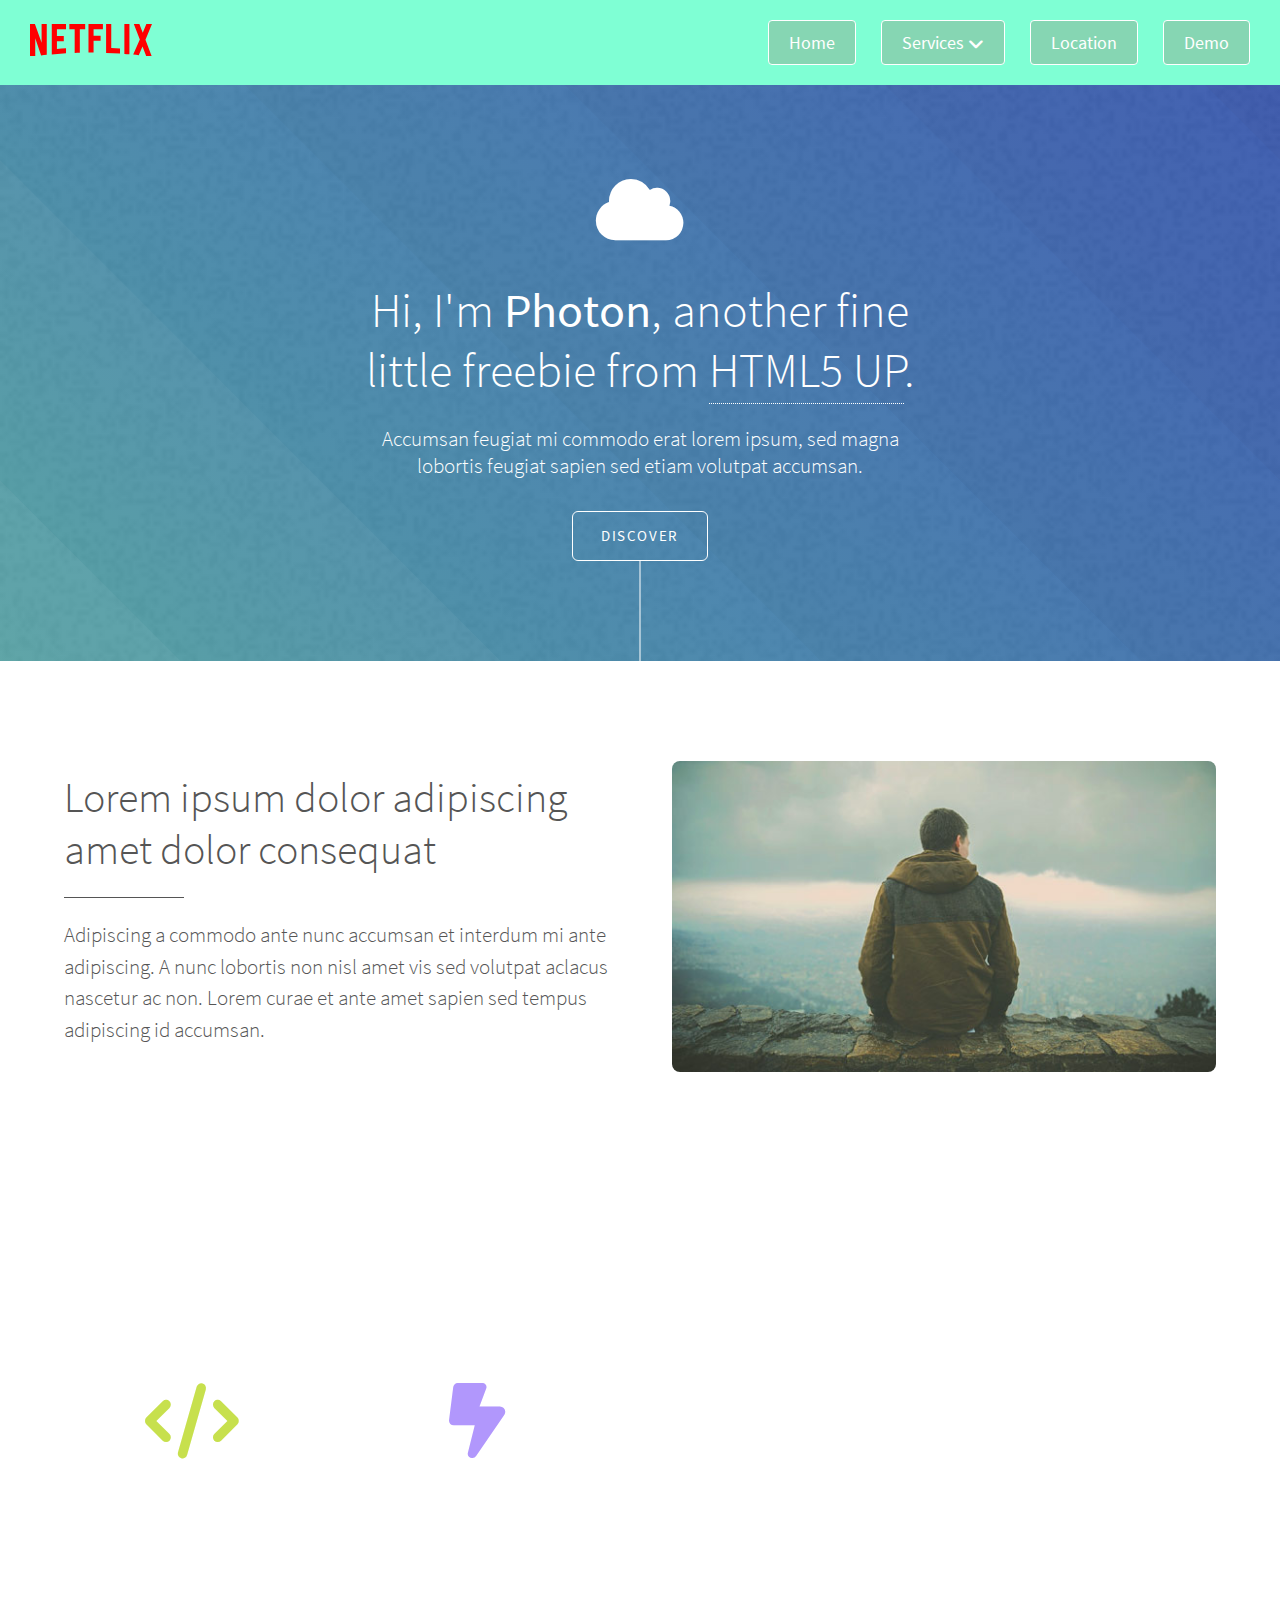
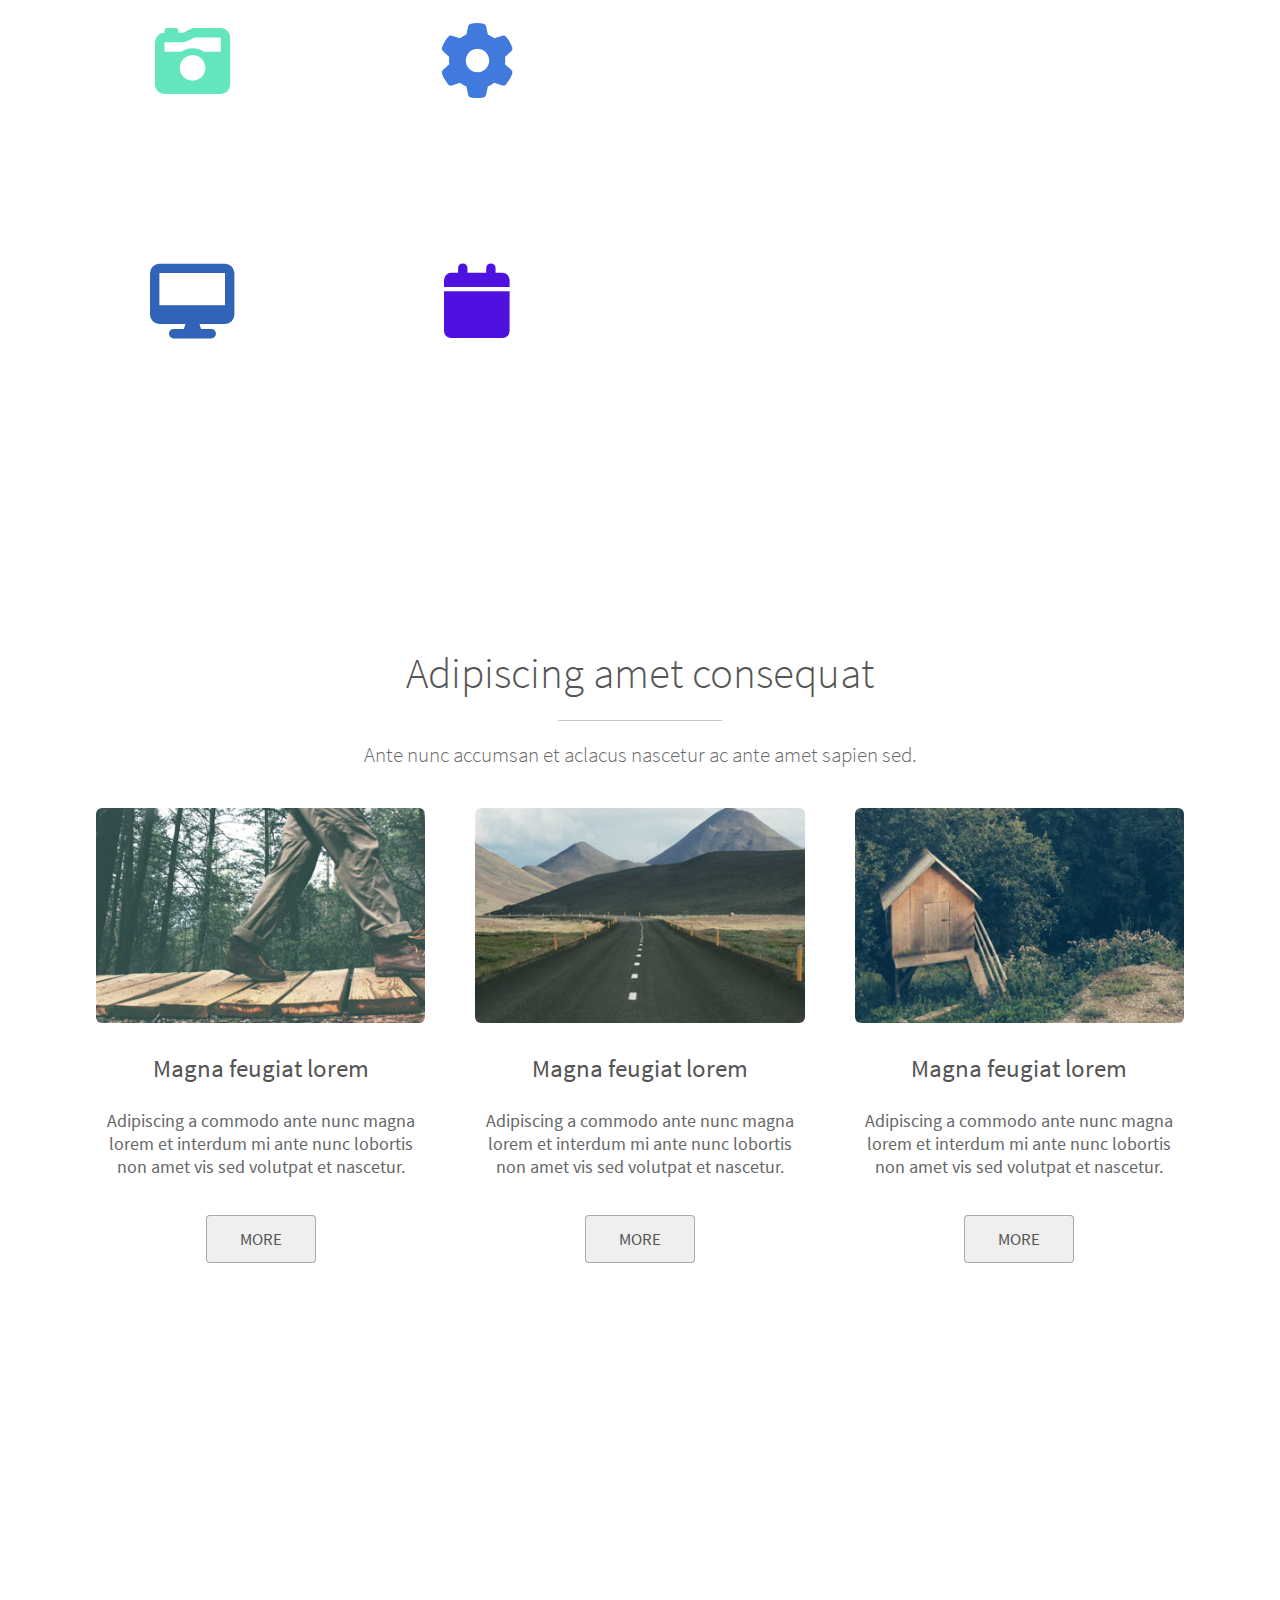
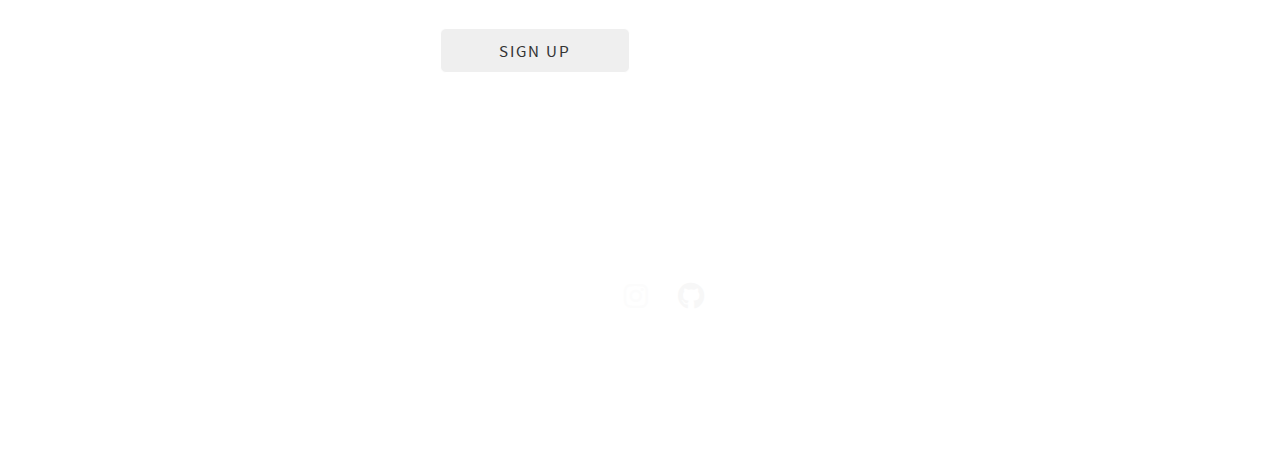
<file: project-2/index.html>
<!DOCTYPE html>
<html lang="en">
<head>
    <meta charset="UTF-8">
    <meta name="viewport" content="width=device-width, initial-scale=1.0">
    <link rel="stylesheet" href="style.css">
    
    <link rel="stylesheet" href="https://cdnjs.cloudflare.com/ajax/libs/font-awesome/6.5.0/css/all.min.css">

    <style>

        @font-face {
        font-family: 'Source Sans Pro';
        src: url('./assets/fonts/SourceSansPro-Bold.ttf') format('truetype');
        font-weight: 700;
        
        }


        @font-face {
        font-family: 'Source Sans Pro';
        src: url('./assets/fonts/SourceSansPro-Semibold.ttf') format('truetype');
        font-weight: 600;
        
        }

        @font-face {
        font-family: 'Source Sans Pro';
        src: url('./assets/fonts/SourceSansPro-Regular.ttf') format('truetype');
        font-weight: 400;
        
        }


        @font-face {
        font-family: 'Source Sans Pro';
        src: url("./assets/fonts/SourceSansPro-Light.ttf") format('truetype');
        font-weight: 300;
        
        }

</style>

</head>
<body>
    <div class="header">
        <div class="logo-container"> 
            <div class="logo">
            <a href="#"> <svg viewBox="0 0 111 30" version="1.1" xmlns="http://www.w3.org/2000/svg" xmlns:xlink="http://www.w3.org/1999/xlink" aria-hidden="true" role="img" class="default-ltr-cache-4wvxq9-StyledBrandLogo ev1dnif2"><g><path d="M105.06233,14.2806261 L110.999156,30 C109.249227,29.7497422 107.500234,29.4366857 105.718437,29.1554972 L102.374168,20.4686475 L98.9371075,28.4375293 C97.2499766,28.1563408 95.5928391,28.061674 93.9057081,27.8432843 L99.9372012,14.0931671 L94.4680851,-5.68434189e-14 L99.5313525,-5.68434189e-14 L102.593495,7.87421502 L105.874965,-5.68434189e-14 L110.999156,-5.68434189e-14 L105.06233,14.2806261 Z M90.4686475,-5.68434189e-14 L85.8749649,-5.68434189e-14 L85.8749649,27.2499766 C87.3746368,27.3437061 88.9371075,27.4055675 90.4686475,27.5930265 L90.4686475,-5.68434189e-14 Z M81.9055207,26.93692 C77.7186241,26.6557316 73.5307901,26.4064111 69.250164,26.3117443 L69.250164,-5.68434189e-14 L73.9366389,-5.68434189e-14 L73.9366389,21.8745899 C76.6248008,21.9373887 79.3120255,22.1557784 81.9055207,22.2804387 L81.9055207,26.93692 Z M64.2496954,10.6561065 L64.2496954,15.3435186 L57.8442216,15.3435186 L57.8442216,25.9996251 L53.2186709,25.9996251 L53.2186709,-5.68434189e-14 L66.3436123,-5.68434189e-14 L66.3436123,4.68741213 L57.8442216,4.68741213 L57.8442216,10.6561065 L64.2496954,10.6561065 Z M45.3435186,4.68741213 L45.3435186,26.2498828 C43.7810479,26.2498828 42.1876465,26.2498828 40.6561065,26.3117443 L40.6561065,4.68741213 L35.8121661,4.68741213 L35.8121661,-5.68434189e-14 L50.2183897,-5.68434189e-14 L50.2183897,4.68741213 L45.3435186,4.68741213 Z M30.749836,15.5928391 C28.687787,15.5928391 26.2498828,15.5928391 24.4999531,15.6875059 L24.4999531,22.6562939 C27.2499766,22.4678976 30,22.2495079 32.7809542,22.1557784 L32.7809542,26.6557316 L19.812541,27.6876933 L19.812541,-5.68434189e-14 L32.7809542,-5.68434189e-14 L32.7809542,4.68741213 L24.4999531,4.68741213 L24.4999531,10.9991564 C26.3126816,10.9991564 29.0936358,10.9054269 30.749836,10.9054269 L30.749836,15.5928391 Z M4.78114163,12.9684132 L4.78114163,29.3429562 C3.09401069,29.5313525 1.59340144,29.7497422 0,30 L0,-5.68434189e-14 L4.4690224,-5.68434189e-14 L10.562377,17.0315868 L10.562377,-5.68434189e-14 L15.2497891,-5.68434189e-14 L15.2497891,28.061674 C13.5935889,28.3437998 11.906458,28.4375293 10.1246602,28.6868498 L4.78114163,12.9684132 Z"></path></g></svg></a>
            
            </div>
            <div class="hamburger">
            <i class="fa-solid fa-bars icon" style="color: white;"></i>
            </div>
        </div>
        <nav class="navigation">
            <ul class="nav-links-container">
                <li class="nav-links"><a class="list" href="#">
                    Home
                </a></li>
                <li class="nav-links services"><a  class="list" href="#">
                    Services
                    <i class="fa-solid fa-angle-up fa-flip-vertical"></i>
                </a>

                
            
                <div class="overlay">
                    <ul class="overlay-links-container">
                        <li class="overlay-links">option-1</li>
                        <li class="overlay-links">option-2</li>
                        <li class="overlay-links">option-3</li>
                    </ul>

                </div>
                </li>
                <li class="nav-links"><a class="list" href="#">
                    Location
                </a></li>
                <li class="nav-links"><a class="list"  href="#">
                    Demo
                </a></li>
            </ul>
        </nav>

        
    </div>

    <div class="home-page">
       <div class="inner-part">
            <i class="fa-solid fa-cloud home" style="color: #ffffff;"></i>
            <p class="home-para-1">
                Hi, I'm <span class="photon-span">Photon</span>, another fine
                little freebie from <span class="html5-span">HTML5 UP</span>.
            </p>
            <p  class="home-para-2">
                Accumsan feugiat mi commodo erat lorem ipsum, sed magna
                lobortis feugiat sapien sed etiam volutpat accumsan.
            </p>
            <button  class="home-btn">
                DISCOVER
            </button>
       </div>
    </div>

    <div class="section-2">
        <div class="section-2-container">

            <div class="sec-2-card-1">
                <p class="sec-2-para-1">Lorem ipsum dolor adipiscing
                    amet dolor consequat</p>

                <p class="sec-2-para-2">Adipiscing a commodo ante nunc accumsan et interdum mi ante adipiscing. A nunc lobortis non nisl amet vis sed volutpat aclacus nascetur ac non. Lorem curae et ante amet sapien sed tempus adipiscing id accumsan.

                </p>
            </div>
            <div class="sec-2-card-2">
                <img class="card-img" src="./assets/images/pic01.jpg">
            </div>

        </div>
    </div>


    <div class="section-3">
        <div class="sec-3-container">
            <div class="col-1">
                <div class="icon-col">
                    <div class="icon-wrapper">
                        <i class="fa-solid fa-code tilted-icon" style="color: #c7e04d;"></i>
                    </div>
                    <div class="icon-wrapper">
                        <i class="fa-solid fa-camera-retro tilted-icon" style="color: #63E6BE;"></i>
                    </div>
                    <div class="icon-wrapper">
                        <i class="fa-solid fa-desktop tilted-icon" style="color: #3163b9;"></i>
                    </div>
                    
                </div>
                <div class="icon-col">
                    <div class="icon-wrapper">
                        <i class="fa-solid fa-bolt-lightning tilted-icon" style="color: #B197FC;"></i>
                    </div>
                    <div class="icon-wrapper">
                        <i class="fa-solid fa-gear tilted-icon" style="color: #407add;"></i>
                    </div>
                    <div class="icon-wrapper">
                       <i class="fa-solid fa-calendar tilted-icon" style="color: #4f11df;"></i>
                    </div>
                    
                </div>

            </div>
            <div class="col-2">

                <p class="col-2-para-1">Lorem ipsum dolor adipiscing
amet dolor consequat</p>

                <p class="col-2-para-2">
                    Adipiscing a commodo ante nunc accumsan interdum mi ante adipiscing. A nunc lobortis non nisl amet vis volutpat aclacus nascetur ac non. Lorem curae eu ante amet sapien in tempus ac. Adipiscing id accumsan adipiscing ipsum.
                </p>

                <p class="col-2-para-3">
                    Blandit faucibus proin. Ac aliquam integer adipiscing enim non praesent vis commodo nunc phasellus cubilia ac risus accumsan. Accumsan blandit. Lobortis phasellus non lobortis dit varius mi varius accumsan lobortis. Blandit ante aliquam lacinia lorem lobortis semper morbi col faucibus vitae integer placerat accumsan orci eu mi odio tempus adipiscing adipiscing adipiscing curae consequat feugiat etiam dolore.
                </p>

                <p class="col-2-para-4">
                    Adipiscing a commodo ante nunc accumsan interdum mi ante adipiscing. A nunc lobortis non nisl amet vis volutpat aclacus nascetur ac non. Lorem curae eu ante amet sapien in tempus ac. Adipiscing id accumsan adipiscing ipsum.
                </p>

            </div>

        </div>
    </div>


    <div class="section-4">
        <div class="sec-4-heading">
            <p class="sec-4-heading-1">
                Adipiscing amet consequat
            </p>
            <p class="sec-4-heading-2">
                Ante nunc accumsan et aclacus nascetur ac ante amet sapien sed.
            </p>
        </div>

        <div class="section-4-container">

            <div class="sec-4-card">
                <img class="sec-4-card-img" src="./assets/images/pic02.jpg">

                <p class="sec-4-card-p1">
                    Magna feugiat lorem
                </p>

                <p class="sec-4-card-p2">
                    Adipiscing a commodo ante nunc magna lorem et interdum mi ante nunc lobortis non amet vis sed volutpat et nascetur.
                </p>

                <button class="sec-4-btn">
                    MORE
                </button>
            </div>

            <div class="sec-4-card">
                <img class="sec-4-card-img" src="./assets/images/pic03.jpg">

                <p class="sec-4-card-p1">
                    Magna feugiat lorem
                </p>

                <p class="sec-4-card-p2">
                    Adipiscing a commodo ante nunc magna lorem et interdum mi ante nunc lobortis non amet vis sed volutpat et nascetur.
                </p>

                <button class="sec-4-btn">
                    MORE
                </button>

            </div>

            <div class="sec-4-card">
                <img class="sec-4-card-img" src="./assets/images/pic04.jpg">

                <p class="sec-4-card-p1">
                    Magna feugiat lorem
                </p>

                <p class="sec-4-card-p2">
                    Adipiscing a commodo ante nunc magna lorem et interdum mi ante nunc lobortis non amet vis sed volutpat et nascetur.
                </p>

                <button class="sec-4-btn">
                    MORE
                </button>

            </div>

        </div>
    </div>

    <div class="section-5">
        <div class="sec-5-header">
            <p class="sec-5-header-p1">
                Ipsum feugiat consequat?
            </p>
            <p class="sec-5-header-p2">
                Sed lacus nascetur ac ante amet sapien.
            </p>
        </div>

        <div class="sec-5-flex-container">
            <button class="sign-up-btn">SIGN UP</button>
            <button class="learn-btn">LEARN MORE</button>
        </div>
    </div>

    <footer>
        <div class="footer-content">
            <ul class="list-1">
                <li>
                    <a class="footer-anchor" href="#">
                        <i class="fa-brands fa-twitter footer-icon" style="color: #ffffff;"></i>
                    </a>
                </li>
                <li>
                    <a class="footer-anchor" href="#">
                        <i class="fa-brands fa-facebook-f footer-icon" style="color: #ffffff;"></i>
                    </a>
                </li>
                <li>
                    <a class="footer-anchor" href="#">
                        <i class="fa-brands fa-instagram footer-icon" style="color: #fcfcfc;"></i>
                    </a>
                </li>
                <li>
                    <a class="footer-anchor" href="#">
                        <i class="fa-brands fa-github footer-icon" style="color: #f7f7f7;"></i>
                    </a>
                </li>
                <li>
                    <a class="footer-anchor" href="#">
                        <i class="fa-solid fa-envelope footer-icon" style="color: #ffffff;"></i>
                    </a>
                </li>

            </ul>

            <div class="list-2">
                <p class="footer-link">© Untitled</p>
                <p class="footer-link border-link">Design: <span class="footer-span">HTML5 UP</span></p>
                <p class="footer-link">Demo Images: <span class="footer-span">Unsplash</span></p>
            </div>

        </div>
    </footer>

    <script src="script.js"></script>
</body>
</html>
</file>
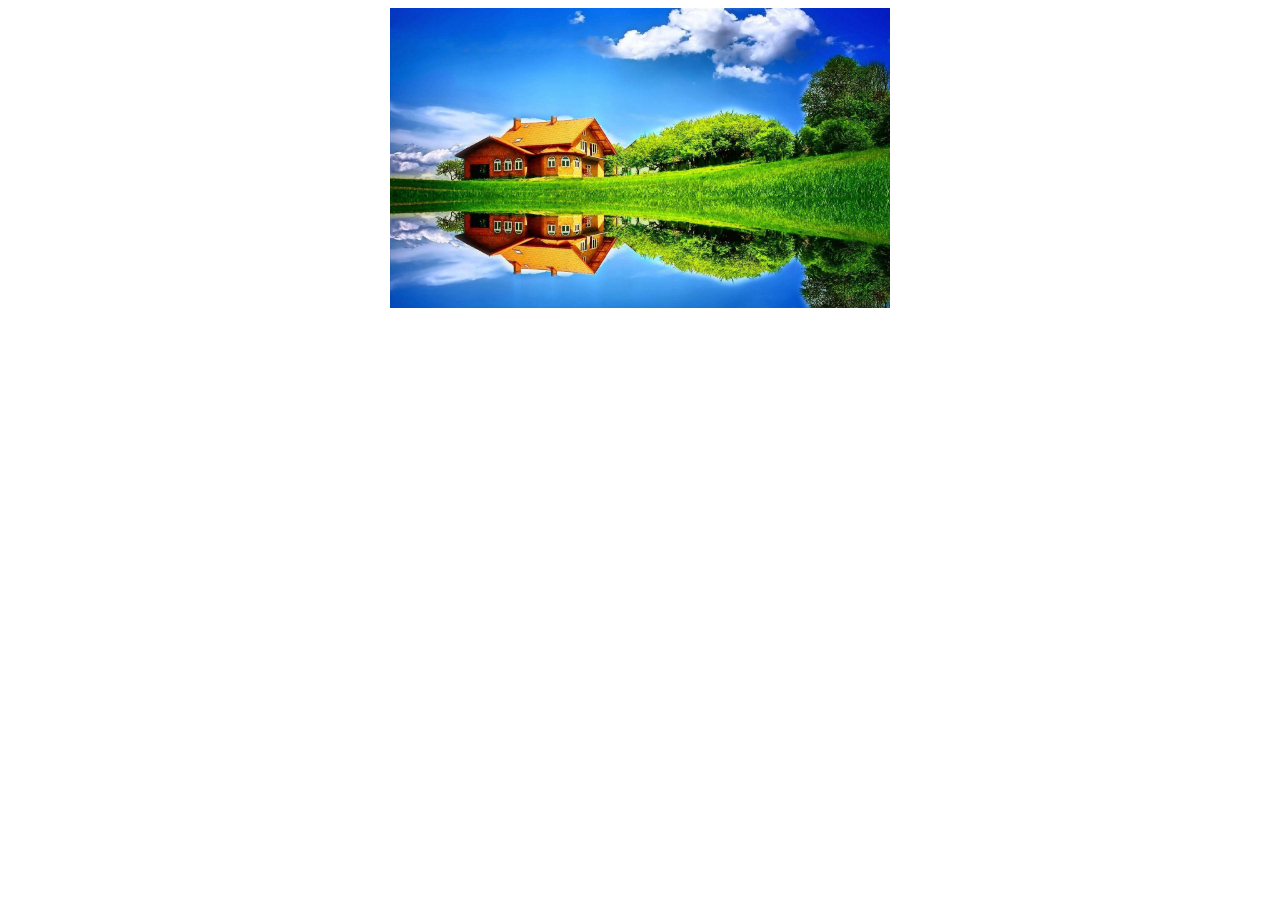
<file: project-2/index-1.html>
<!DOCTYPE html>
<html lang="en">
<head>
    <meta charset="UTF-8">
    <meta name="viewport" content="width=device-width, initial-scale=1.0">
    <title>Document</title>
    <style>

        .demo{
            transition: transform 0.25s;
            width:100%;
            height:100%;
        }

        .demo:hover{
            cursor: pointer;
            transform: scale(1.2);
        }

        .demo-div{
            
            margin-left: auto;
            margin-right: auto;
            width: 500px; 
            height: 300px; 
            overflow:hidden;
        }
    </style>
</head>
<body>

    <div class="demo-div" >
        <img src="./assets/images/demo.jpg" class="demo" >
    </div>
    
</body>
</html>
</file>
<file: project-2/style.css>
*{
    padding:0;
    margin:0;
    box-sizing: border-box;
}

button{
    font-family: 'Source Sans Pro', Helvetica, sans-serif;
}



body{
    /* background-color: rgb(42, 42, 42); */
    /* padding: 10px 20px; */
    font-family: 'Source Sans Pro', Helvetica, sans-serif;
    
}

.header{
    width: 100%;
    /* max-width: 1200px; */
    padding: 20px 30px;
    background-color:aquamarine;
    margin: auto;
    /* border-radius: 8px; */
    display: flex;
    justify-content: space-between;
    align-items: center;

}


.logo-container{
    width: 10%;
}

/* .logo{
    width: 10%;
   
} */

svg{
    fill: red;
}

.nav-links-container{
    list-style-type: none;
    display: flex;
    column-gap: 25px;
}

a{
    text-decoration: none;
    color: white;
    font-size: 18px;

}

.list{
    padding: 10px 20px;
    display: block;
}

.nav-links{
    
    border: 1px solid white;
    border-radius: 4px;
    background-color: rgba(164, 51, 51, 0.2);
    transition: background-color 0.25s;
}

.nav-links:hover{
    background-color: transparent;
    cursor: pointer;
   
   
}

nav{
    display: inline-block;
}

.services:hover .fa-angle-up{
    transform: rotate(90deg);
}


/* .services:hover{
    .services::after{
        transform: rotate(90deg);
    }
} */

.services:hover::after{
    transform: rotate(90deg);
}

.services{
    position: relative;
    transition: transform 4s;

}

.services:hover .overlay{
    display: block;
}

.overlay{
    position: absolute;
    display: none;
    left:0;
    right:0;
    top: 50px;
    padding: 10px;
    background-color: white;
    z-index: 99999;
    margin-top: 10px;
}

.overlay::before{
    position: absolute;
    content:"";
    width:0;
    height:0;
    border-bottom: 12px solid white;
    border-top: 12px solid transparent;
    border-left:12px solid transparent;
    border-right:12px solid transparent;
    top:-22px;
    left:50%;
    transform: translateX(-50%);
    z-index:99999;
    
    
}

.overlay-links{
    list-style-type: none;
    transition: text-decoration 4s;
    
}

.overlay-links:hover{
    text-decoration: underline  ;
}

.overlay-links-container{
    display:flex;
    flex-direction: column;
    justify-content: center;
    align-items: center;
    row-gap: 10px;
}

.hamburger{
    display: none;
}

.fa-bars{
    font-size: 35px;
}

.home-page{
    width: 100%;
    /* height: 120vh; */
    background-image: 

        /* linear-gradient(45deg, 
            rgba(255,255,255,0.2) 0%,
            rgba(255,255,255,0.2) 10%,
            rgba(129, 127, 127, 0.2) 10%,
            rgba(129,127,0127,0.2) 26%,
            rgba(255,255,255,0.1) 26%,
            rgba(255,255,255,0.1) 42%,
            rgba(0,0,0,0.1) 42%,
            rgba(0,0,0,0.1) 58%,
            rgba(194, 193, 193, 0.2) 58%,
            rgba(194,193,193,0.2) 74%,
            rgba(151,151,149,0.3) 74%,
            rgba(151, 151, 149,0.3) 90%,
            rgba(255,255,255,0.1) 90%,
            rgba(255,255,255,0.1) 100%
           
    ), */



        url("./assets/images/overlay2.png"),

        url("./assets/images/overlay3.svg"),

        linear-gradient(45deg,rgb(79, 164, 154), rgb(67, 97, 194));

     
            background-attachment: fixed;
            /* background-position: center; */
            /* background-repeat: no-repeat; */
            background-size: cover;

    
    text-align: center;

    padding-bottom: 100px;

    overflow: hidden;
}



.fa-cloud{
    
    margin-bottom: 35px;
    font-size: 70px;
}

.inner-part{
    margin-top: 7%;
    width: 45%;
    margin-left: auto;
    margin-right: auto;
}

.home-para-1{
    font-size:48px;
    font-weight: 300;
    color: white;
}

.photon-span{
    font-weight: 400;
}

.html5-span{
    border-bottom: 1px dotted white;
    padding-bottom: 3px;
    
}

.home-para-2{
    font-size:21px;
    color: white;
    margin-top: 16px;
}

.home-btn{
    font-size: 14.5px;
    color: white;
    background-color: transparent;
    letter-spacing: 0.125em;
    border: 1px solid white;
    border-radius: 6px;
    padding: 15px 28px;
    transition: all 0.2s;
    margin-top: 32px;
    position: relative;
}

.home-btn:hover{
    cursor: pointer;
    background-color: rgba(255,255,255,0.3);
    
}

.home-btn::after{
    content: "";
    background-color: #fff;
    position: absolute;
    top: 100%;
    left: 50%;
    transform:translateX(-50%);
    width: 1px;
    height: 100vh;
}

.home-para-2{
    font-weight: 300;
    margin-top: 25px;
}


.section-2{
    width: 100%;
    /* height: 70vh; */
    padding: 100px 0px;

}

.section-2-container{
    width: 90%;
    max-width: 1200px;
    height: 100%;
    /* background-color: #f6ef70; */
    margin: auto;
    display: flex;
    column-gap: 64px;
    
}

.sec-2-card-1{
    /* background-color: #d27878; */
    width: 50%;
    padding-top: 10px;
    
}
.sec-2-card-2{
    /* background-color: #cc7c7c; */
    width: 50%;
    
    

}

.card-img{
    width:100%;
    border-radius: 8px;
}

.sec-2-para-1{
    color: #555;
    font-size: 42px;
    font-weight: 300;
    position: relative;
    padding-bottom: 22px;
    margin-bottom: 22px;
}

.sec-2-para-1::after{
    content: "";
    background-color: #555;
    position: absolute;
    height: 1px;
    width: 22%;
    left:0;
    top: 100%;
}

.sec-2-para-2{
    color: #555;
    font-size: 21.3px;
    font-weight: 300;
    line-height: 1.5;
}


.section-3{
    background-image: url("./assets/images/overlay1-sec-3.png"),
                      url("./assets/images/section-3.jpg");

    background-size: cover;
    background-attachment: fixed;
    /* height: 120vh; */
    width: 100%;
    padding: 120px 0px;
}

.sec-3-container{
    display: grid;
    grid-template-columns: repeat(2,1fr);
    column-gap: 70px;
    /* background-color: #fff; */
    width:90%;
    max-width: 1200px;
    margin: auto;
}

.col-1{
    /* width:100%;
    height:100%;
    background-color: #da5959; */
    display:grid;
    grid-template-columns: 1fr 1fr;
    column-gap: 30px;
}

/* .icon-col,.text-col{
    background-color: #4abbe8;
} */

.col-2{
    width:100%;
    /* height:100%;
    background-color: #da5959; */
}

.tilted-icon{
    font-size: 75px;
    transform: rotate(-45deg);
}

.icon-wrapper{
    width: 150px;
    height: 150px;
    /* margin: auto; */
    padding: 40px;
    border: 2px solid white;
    display: flex;
    justify-content: center;
    align-items: center;
    transform: rotate(45deg);
    border-radius: 4px;
}

.icon-col{
    display:flex;
    flex-direction: column;
    row-gap: 90px;
    align-items: center;
    padding: 50px 0;
}

.col-2{
    padding-top: 40px;
    text-align: left;
}

.col-2-para-1{
    font-size: 37.33px;
    position: relative;
    padding-bottom: 40px;
    margin-bottom: 40px;
    color:#fff;
    font-weight: 300;
}

.col-2-para-1::after{
    content:"";
    position: absolute;
    background-color: #fff;
    height: 1px;
    width: 25%;
    left: 0;
    top: 100%;


}

.col-2-para-2{
    font-size: 20px;
    margin-bottom: 40px;
    color: white;
    font-weight: 300;
}
.col-2-para-3{
    font-size: 20px;
    margin-bottom: 40px;
    color: white;
    font-weight: 300;
}
.col-2-para-4{
    font-size: 20px;
    margin-bottom: 40px;
    color: white;
    font-weight: 300;
}


.section-4{
    width: 100%;
  
    padding: 100px 0;
}

.sec-4-heading{
    width:100%;
    text-align: center;
    margin-bottom:40px;
}

.sec-4-heading-1{
    position: relative;
    padding-bottom: 20px;
    display: inline-block;
    font-size: 42.66px;
    color: #555555;
    font-weight: 300;
    margin-bottom: 21px;

}

.sec-4-heading-1::after{
    position: absolute;
    content: "";
    height: 1px;
    width: 35%;
    left:50%;
    transform: translateX(-50%);
    top:100%;
    background-color: #6e6e6e;
    opacity: 0.4;
}

.sec-4-heading-2{
    font-size: 21.33px;
    color: #666666;
    font-weight: 300;
}

.section-4-container{
    width: 85%;
    /* height: 100vh;
    background-color: pink; */
    margin: auto;
    max-width: 1200px;
    display: flex;
    column-gap: 50px;
    text-align: center;
}

.sec-4-card{
    width: 33.33%;
}

.sec-4-card-img{
    width: 100%;
    border-radius: 6px;
}

.sec-4-card-p1{
    color: #555555;
    font-size: 25px;
    margin-bottom: 25px;
    margin-top: 25px;
}

.sec-4-card-p2{
    font-size: 18px;
    color: #666666;
    margin-bottom: 37px;
}

.sec-4-btn{
    font-size: 16.8px;
    color: #555555;
    border: 1px solid rgba(102,102,102,0.5);
    border-radius: 4px;
    padding: 0px 33px;
    line-height: 46.2px;
}

.sec-4-btn:hover{
    cursor: pointer;
}

.section-5{
    width: 100%;
    
    background-image: 
        url("./assets/images/overlay1-sec-3.png"),
        url("./assets/images/section-3.jpg");

    background-attachment: fixed;
    background-size: cover;  
    
    padding-top: 110px;
    padding-bottom: 110px;
}


.sec-5-header{
    text-align: center;
    color: white;
}


.sec-5-header-p1{
    font-size: 37.33px;
    font-weight: 300;
    position: relative;
    padding-bottom: 28px;
    display: inline-block;
    margin-bottom: 18.66px;
    
}

.sec-5-header-p1::after{
    content: "";
    position: absolute;
    height: 1px;
    width: 30%;
    background-color: #fff;
    top: 100%;
    left: 50%;
    transform: translateX(-50%);
}

.sec-5-header-p2{
    font-size: 19px;
    font-weight: 300;
    margin-bottom: 37.33px;
    
}

.sec-5-flex-container{
    display:flex;
    justify-content:center;
    column-gap: 20px;
}

.sign-up-btn{

    width: 190px;
    height: 45px;
    border-radius: 6px;
    font-size: 17px;
    font-weight: 400;
    color: #333333;
    border: 1px solid white;
    transition: all 0.25s;
    letter-spacing: 2px;
}

.sign-up-btn:hover{
    color: white;
    background-color: rgba(255,255,255,0.1);
    cursor: pointer;
}

.learn-btn{

    width: 190px;
    height: 45px;
    border-radius: 6px;
    font-size: 17px;
    font-weight: 400;
    color: white;
    background-color: transparent;
    border: 1px solid white;
    transition: all 0.25s;
    letter-spacing: 2px;
}


.learn-btn:hover{
    background-color: rgba(255,255,255,0.1);
    cursor: pointer;
}

footer{
    background:url("./assets/images/overlay2.png"),

            url("./assets/images/overlay3.svg"),

            linear-gradient(45deg, rgb(67, 97, 194),rgb(79, 164, 154));

        
                background-attachment: fixed;
                background-position: center;
                /* background-repeat: no-repeat; */
                background-size: cover;

    
    width: 100%; 
    padding: 100px 0px;          
}


.footer-content{
    text-align: center;
}

.list-1{
    display: flex;
    list-style-type: none;
    margin: auto;
    justify-content: center;
    column-gap: 30px;
    margin-bottom: 30px;
}

.footer-icon{
    font-size: 27px;
}

.list-2{
    display: flex;
    justify-content: center;
}

.footer-link{
    color: rgba(255,255,255,0.7);
    padding: 0px 15px;
}

.border-link{
    border-left: 1px solid white;
    border-right: 1px solid white;
}


.footer-span{
    border-bottom: 1px dotted rgba(255,255,255,0.7);
    transition: all 0.25s;
}

.footer-span:hover{
    color:rgba(255,255,255,1);
    border-bottom: 1px dotted rgba(255,255,255,1);
    cursor: pointer;
}

@media only screen and (max-width: 1024px){
    .header{
        flex-direction: column;
        row-gap: 15px;
    }

    .nav-links-container{
        column-gap: 40px;
        margin-top: 10px;
    }

    .logo-container{
        width: 18%;
    }

    a{
        font-size: 2vw;
    }

    .nav-links{
        vertical-align: center;
        padding: 7px 15px;
        
    }

    .services::after{
        font-size: 2vw;
        vertical-align: center;
    }

    .services{
        vertical-align: center;
    }

    .inner-part{
    margin-top: 10%;
    width: 60%;
    margin-left: auto;
    margin-right: auto;
}

    .home-para-1{
        font-size: 43px;
    }

    .section-2-container{
        flex-direction: column-reverse;
    }

    .sec-2-card-1{
        width:100%;
        text-align: center;
        margin-top: 30px;
    }
    .sec-2-card-2{
        width:100%;
    }

    .sec-2-para-1::after{
        left:50%;
        transform: translateX(-50%);
    }

    .sec-2-para-1{
        font-size: 34.5px;
    }
    .sec-2-para-2{
        font-size: 17.5px;
    }


    .section-2{
        padding: 80px 0px;
    }

    .sec-3-container{
        grid-template-columns: 1fr;
    }

    .col-1{
        grid-template-columns: 1fr;
    }

    .icon-col{
        flex-direction: row;
        justify-content: space-around;
    }


    .section-4{
        padding: 80px 0px;
    }

    .section-4-container{
        flex-direction: column;
        width: 90%;
    }

    .sec-4-card-p1{
        font-size: 30px;
    }
    .sec-4-card-p2{
        font-size:20px;
    }

    .sec-4-card{
        width: 100%;
    }

    .sec-4-btn{
        margin-bottom: 40px;
    }

    .sec-4-heading{
        margin-bottom: 60px;
    }

    .sec-4-btn{
        width: 60%;
    }

}


@media only screen and (max-width: 460px){

    /* body{
        padding: 5px 10px;
    } */

    .header{
        flex-direction: column;
        width: 100%;
        border-radius: none;
        padding: 10px;
    }



    .hamburger{
        display: inline-block;
    }

    .logo-container{
        width: 100%;
        display: flex;
        justify-content: space-between;
        align-items: center;
        
    }

    .logo{
        width: 25%;
    }

    .icon{
        font-size: 27px;
    }

    .navigation{
        margin-top: 50px;
        width: 100%;
        display: none;
    }

    .navigation.open{
        margin-top: 50px;
        margin-bottom: 20px;
        width: 100%;
        display: block;
    }

    .nav-links-container{
        flex-direction: column;
        width: 100%;
        row-gap: 8px;
    }

    .nav-links{
        /* display: block; */
        width: 100%;
        
        
    }

    a{
        vertical-align: center;
    }

    .home-page{
        background-attachment: scroll;
    }

    .inner-part{
    margin-top: 20%;
    width: 90%;
    margin-left: auto;
    margin-right: auto;
}

    .home-para-1{
        font-size: 35px;
    }

    .sec-2-para-1{
        font-size: 24px;
    }
    .sec-2-para-2{
        font-size: 12px;
    }

    .section-2{
        padding: 50px 0px;
    }

     .col-1{
        grid-template-columns: 1fr 1fr;
    }

    .icon-col{
        flex-direction: column;
        justify-content: space-around;
    }

    .col-2-para-1{
        font-size: 24px;
        padding-bottom: 20px;
        margin-bottom: 20px;
    }

    .col-2-para-2{
        font-size: 12px;
        margin-bottom: 20px;
    }
    .col-2-para-3{
        font-size: 12px;
        margin-bottom: 20px;
    }
    .col-2-para-4{
        font-size: 12px;
        margin-bottom: 20px;
    }

    .section-3{
        padding: 80px 0px;
    }

    .tilted-icon{
        font-size: 50px;
    }

    .icon-wrapper{
        width: 100px;
        height: 100px;
        padding: 20px;
    }

    .section-4{
        padding: 50px 0px;
    }

    .sec-4-heading-1{
        font-size: 36px;
    }

    .sec-4-heading-2{
        font-size: 18px;
    }

    .sec-4-card-p1{
        font-size: 24px;
    }

    .sec-4-card-p2{
        font-size: 12px;
    }

    .sec-4-btn{
        width: 80%;
        font-size: 15px;
    }

    .sec-4-heading{
        width: 90%;
        margin: auto;
        margin-bottom: 25px;
    }

    .section-4-container{
        width: 90%;
    }

    .section-5{
        padding: 50px 0px;
    }

    .sec-5-header{
        width: 90%;
        margin: auto;
    }

    .sec-5-header-p1{
        font-size: 24px;
    }

    .sec-5-header-p2{
        font-size: 16px;
    }

    .sec-5-flex-container{
        flex-direction: column;
        row-gap: 20px;
        width: 90%;
        margin: auto;
    }

    .sign-up-btn{
        width: 100%;
    }

    .learn-btn{
        width: 100%;
    }

    .list-2{
        flex-direction: column;
        row-gap: 10px;
        margin-bottom: 20px;
    }

}
</file>
